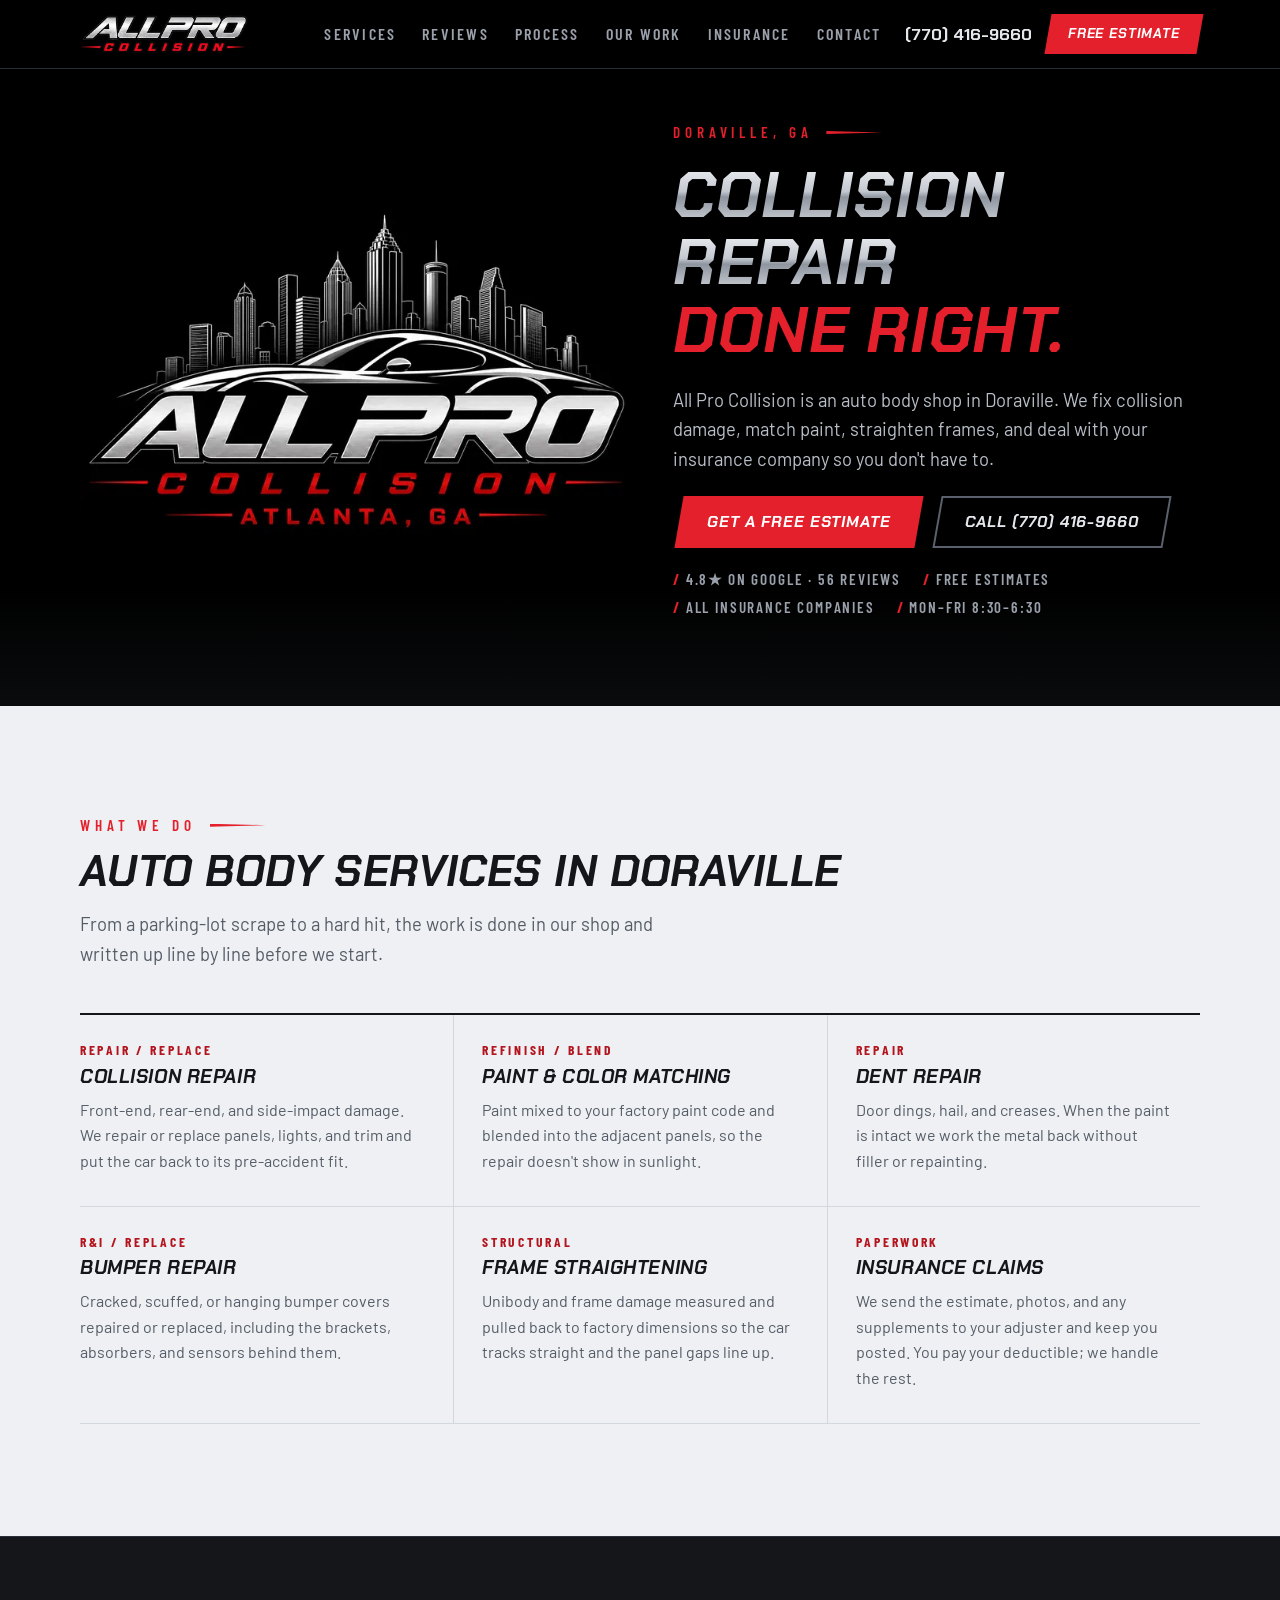
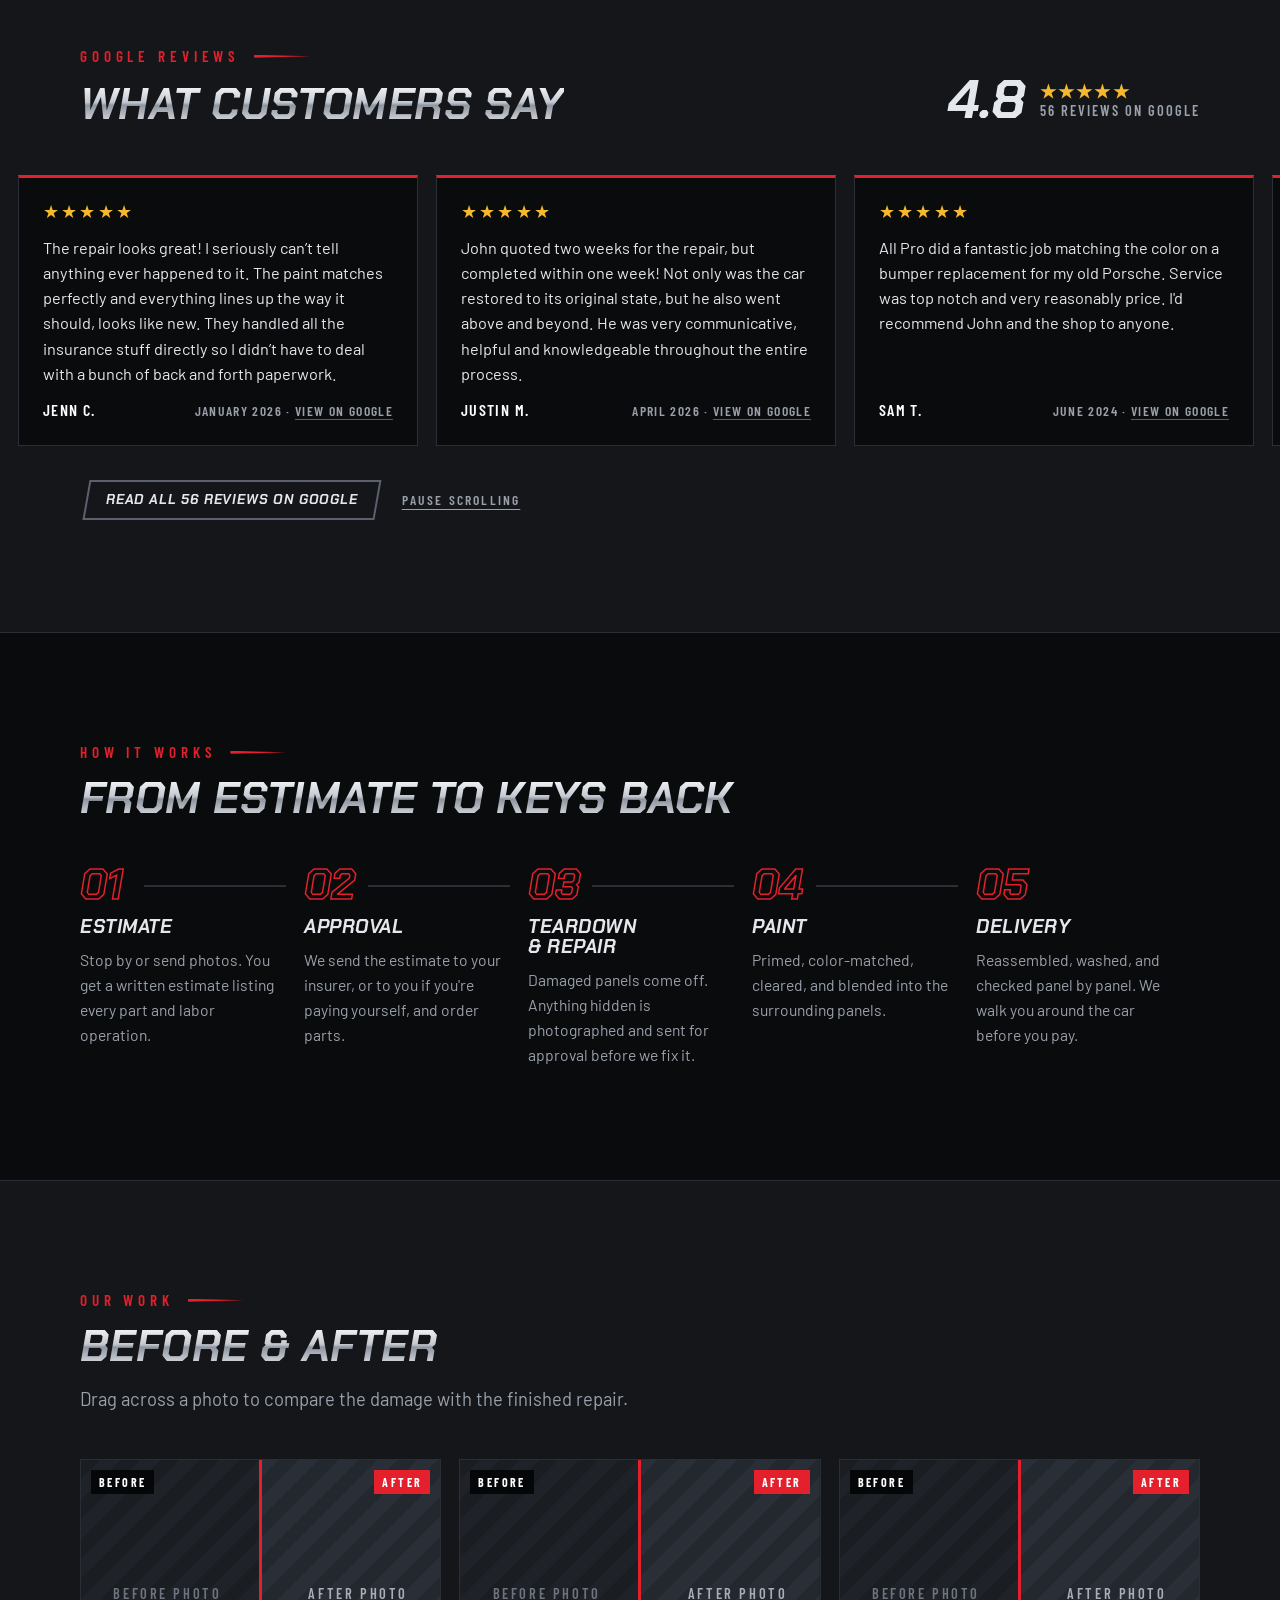
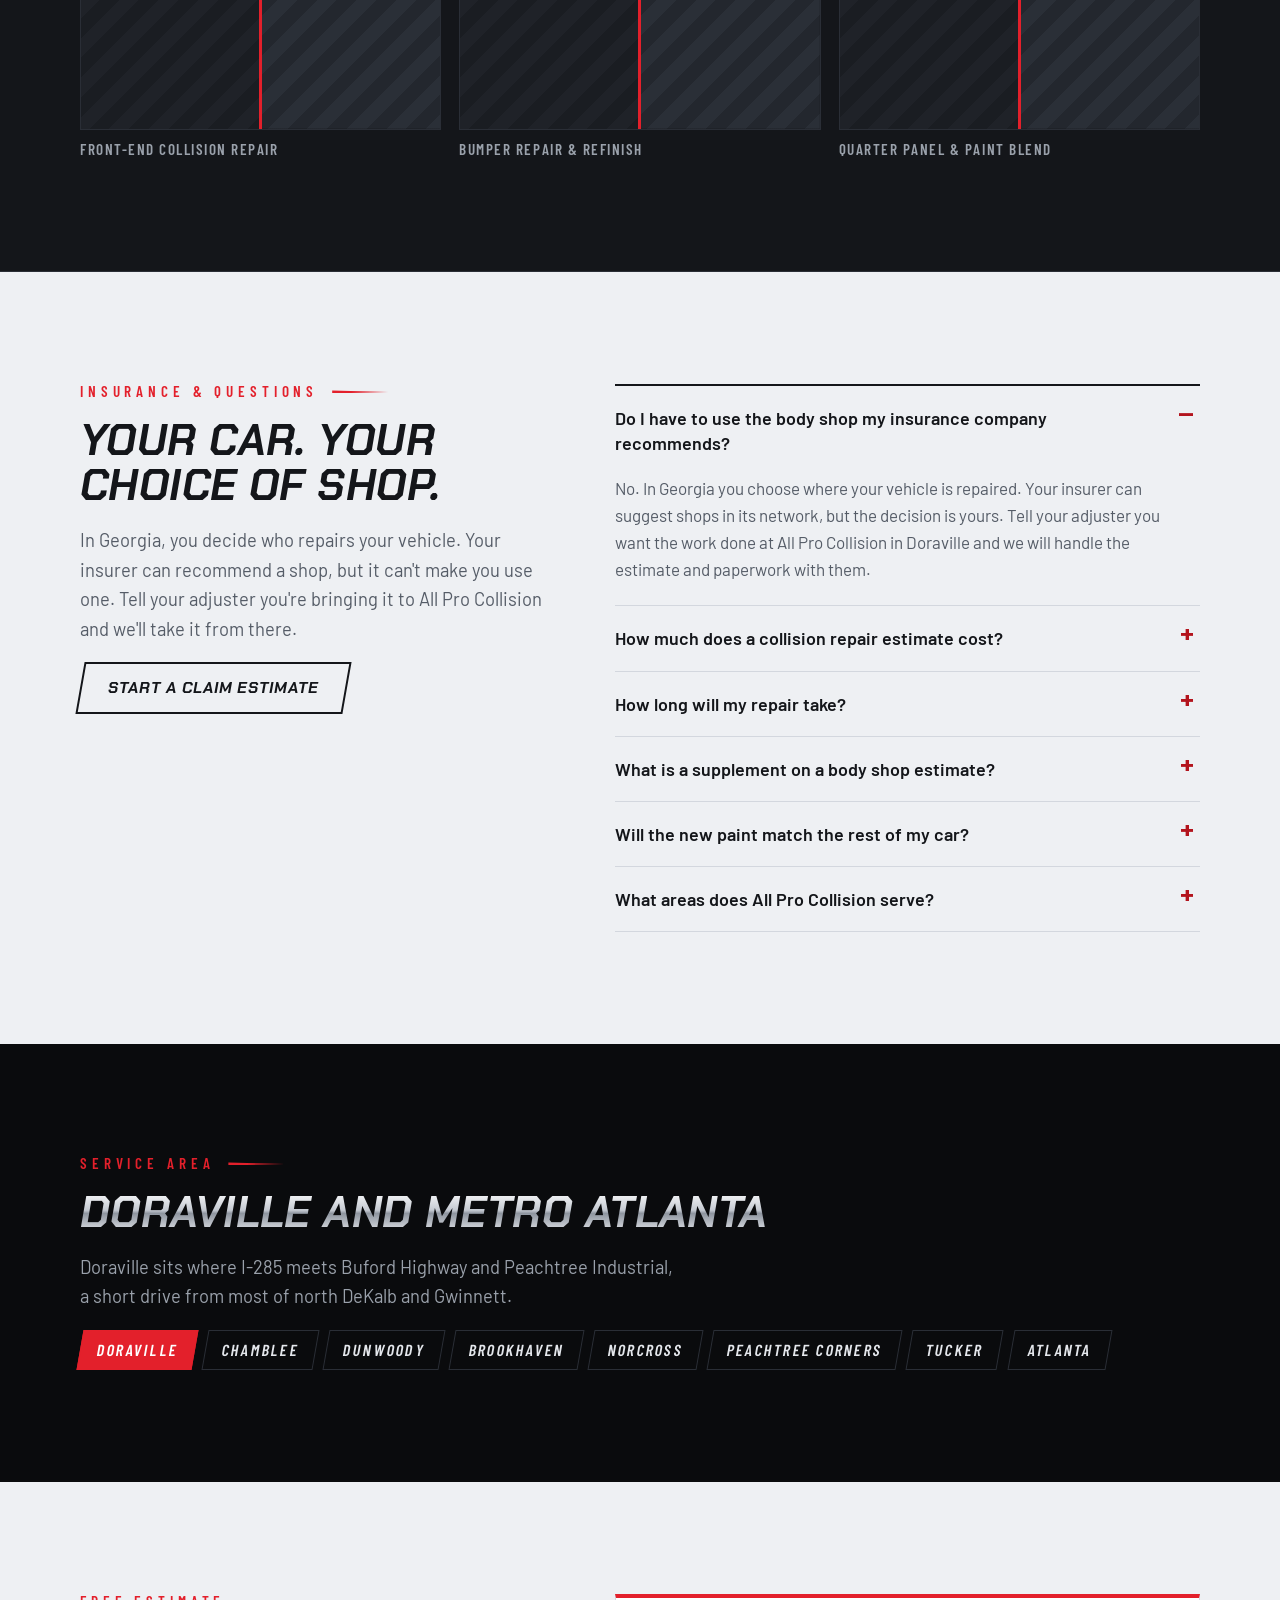
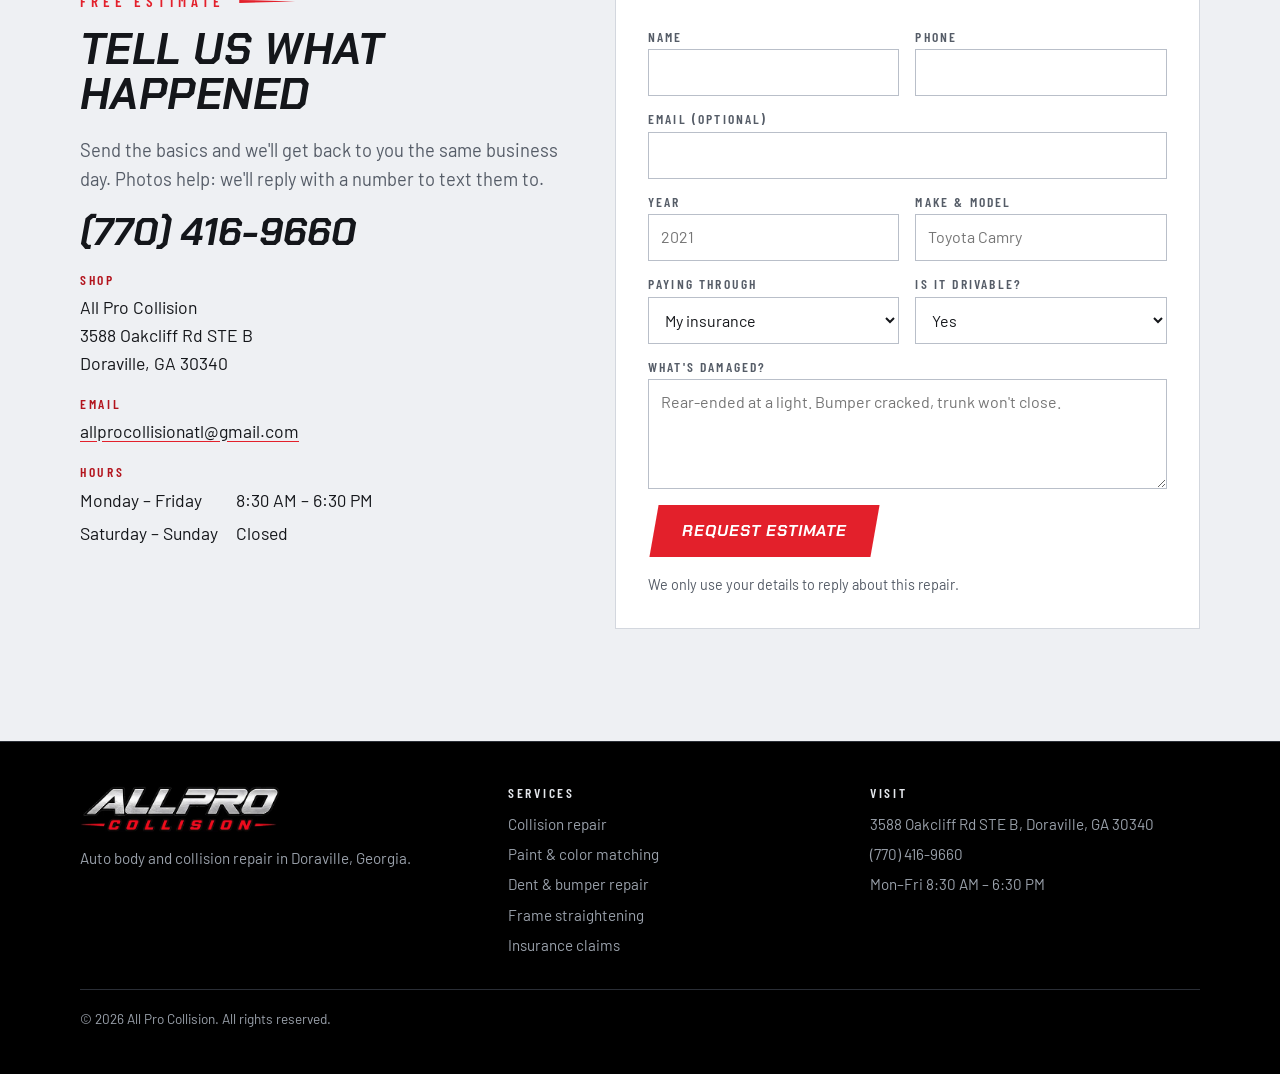
<file: index.html>
<!doctype html>
<html lang="en-US">
<head>
<meta charset="utf-8">
<meta name="viewport" content="width=device-width, initial-scale=1, viewport-fit=cover">
<title>All Pro Collision | Auto Body &amp; Collision Repair in Doraville, GA</title>
<meta name="description" content="All Pro Collision is an auto body shop in Doraville, GA. Collision repair, paint and color matching, dent and bumper repair, frame straightening, and insurance claim help for drivers across metro Atlanta. Free estimates.">
<!-- TODO-NAP: replace the domain below (and in sitemap.xml, robots.txt, llms.txt) once the real one is chosen -->
<link rel="canonical" href="https://www.allprocollisionatl.com/">
<!-- PREVIEW: noindex while the site is on a temporary URL. At launch, change this to: index, follow, max-image-preview:large -->
<meta name="robots" content="noindex, nofollow">
<meta name="theme-color" content="#000000">
<meta name="geo.region" content="US-GA">
<meta name="geo.placename" content="Doraville">
<meta property="og:type" content="website">
<meta property="og:site_name" content="All Pro Collision">
<meta property="og:title" content="All Pro Collision | Auto Body &amp; Collision Repair in Doraville, GA">
<meta property="og:description" content="Collision repair, paint, dent and bumper repair, and insurance claim help in Doraville, serving metro Atlanta. Free estimates.">
<meta property="og:url" content="https://www.allprocollisionatl.com/">
<meta property="og:image" content="https://www.allprocollisionatl.com/assets/og-image.jpg">
<meta property="og:locale" content="en_US">
<meta name="twitter:card" content="summary_large_image">
<link rel="icon" href="assets/favicon.svg" type="image/svg+xml">
<link rel="preconnect" href="https://fonts.googleapis.com">
<link rel="preconnect" href="https://fonts.gstatic.com" crossorigin>
<link rel="stylesheet" href="https://fonts.googleapis.com/css2?family=Barlow:wght@400;500;600&family=Barlow+Condensed:wght@600;700&family=Chakra+Petch:ital,wght@1,600;1,700&display=swap">
<link rel="preload" as="image" href="assets/logo-skyline.webp" imagesrcset="assets/logo-skyline-700.webp 700w, assets/logo-skyline.webp 1400w" imagesizes="(max-width: 900px) 92vw, 580px">
<link rel="stylesheet" href="styles.css">

<!-- TODO-NAP: telephone, streetAddress, postalCode, geo, hours and sameAs are placeholders. Fill in from the Google Business Profile so they match it exactly. -->
<script type="application/ld+json">
{
  "@context": "https://schema.org",
  "@graph": [
    {
      "@type": "AutoBodyShop",
      "@id": "https://www.allprocollisionatl.com/#shop",
      "name": "All Pro Collision",
      "url": "https://www.allprocollisionatl.com/",
      "image": "https://www.allprocollisionatl.com/assets/og-image.jpg",
      "logo": "https://www.allprocollisionatl.com/assets/logo-wordmark.png",
      "description": "Auto body and collision repair shop in Doraville, Georgia, serving metro Atlanta. Collision repair, auto painting and color matching, dent repair, bumper repair, frame straightening, and insurance claim assistance.",
      "telephone": "+1-770-416-9660",
      "email": "allprocollisionatl@gmail.com",
      "priceRange": "$$",
      "address": {
        "@type": "PostalAddress",
        "streetAddress": "3588 Oakcliff Rd STE B",
        "addressLocality": "Doraville",
        "addressRegion": "GA",
        "postalCode": "30340",
        "addressCountry": "US"
      },
      "areaServed": [
        { "@type": "City", "name": "Doraville" },
        { "@type": "City", "name": "Chamblee" },
        { "@type": "City", "name": "Dunwoody" },
        { "@type": "City", "name": "Brookhaven" },
        { "@type": "City", "name": "Norcross" },
        { "@type": "City", "name": "Peachtree Corners" },
        { "@type": "City", "name": "Tucker" },
        { "@type": "City", "name": "Atlanta" }
      ],
      "openingHoursSpecification": [
        { "@type": "OpeningHoursSpecification", "dayOfWeek": ["Monday","Tuesday","Wednesday","Thursday","Friday"], "opens": "08:30", "closes": "18:30" }
      ],
      "hasOfferCatalog": {
        "@type": "OfferCatalog",
        "name": "Auto body services",
        "itemListElement": [
          { "@type": "Offer", "itemOffered": { "@type": "Service", "name": "Collision repair" } },
          { "@type": "Offer", "itemOffered": { "@type": "Service", "name": "Auto painting and color matching" } },
          { "@type": "Offer", "itemOffered": { "@type": "Service", "name": "Dent repair" } },
          { "@type": "Offer", "itemOffered": { "@type": "Service", "name": "Bumper repair and replacement" } },
          { "@type": "Offer", "itemOffered": { "@type": "Service", "name": "Frame and structural straightening" } },
          { "@type": "Offer", "itemOffered": { "@type": "Service", "name": "Insurance claim assistance" } }
        ]
      }
    },
    {
      "@type": "WebSite",
      "@id": "https://www.allprocollisionatl.com/#website",
      "url": "https://www.allprocollisionatl.com/",
      "name": "All Pro Collision",
      "publisher": { "@id": "https://www.allprocollisionatl.com/#shop" }
    },
    {
      "@type": "FAQPage",
      "@id": "https://www.allprocollisionatl.com/#faq",
      "mainEntity": [
        { "@type": "Question", "name": "Do I have to use the body shop my insurance company recommends?",
          "acceptedAnswer": { "@type": "Answer", "text": "No. In Georgia you choose where your vehicle is repaired. Your insurer can suggest shops in its network, but the decision is yours. Tell your adjuster you want the work done at All Pro Collision in Doraville and we will handle the estimate and paperwork with them." } },
        { "@type": "Question", "name": "How much does a collision repair estimate cost?",
          "acceptedAnswer": { "@type": "Answer", "text": "Estimates at All Pro Collision are free. Bring the vehicle by the shop in Doraville, or send photos through the estimate form and we will reply with a written, line-by-line estimate." } },
        { "@type": "Question", "name": "How long will my repair take?",
          "acceptedAnswer": { "@type": "Answer", "text": "It depends on the damage and on parts availability. A bumper or single-panel repair is often done in a few days. Larger collision repairs with structural work or back-ordered parts take longer. Your written estimate includes a target completion date, and we call you if anything changes." } },
        { "@type": "Question", "name": "What is a supplement on a body shop estimate?",
          "acceptedAnswer": { "@type": "Answer", "text": "A supplement is an addition to the original estimate for damage that could not be seen until the vehicle was taken apart. When we find hidden damage, we document it with photos and send it to you or your insurer for approval before doing the extra work." } },
        { "@type": "Question", "name": "Will the new paint match the rest of my car?",
          "acceptedAnswer": { "@type": "Answer", "text": "Yes. We mix paint to your vehicle's factory paint code, check it against the car itself, and blend into the adjacent panels so the repaired area does not stand out in sunlight." } },
        { "@type": "Question", "name": "What areas does All Pro Collision serve?",
          "acceptedAnswer": { "@type": "Answer", "text": "The shop is in Doraville, Georgia. Most customers come from Doraville, Chamblee, Dunwoody, Brookhaven, Norcross, Peachtree Corners, Tucker, and the rest of metro Atlanta." } }
      ]
    }
  ]
}
</script>
</head>
<body>
<a class="skip" href="#main">Skip to content</a>

<header class="site-header">
  <div class="wrap">
    <a class="brand" href="#top" aria-label="All Pro Collision home">
      <img src="assets/logo-wordmark.webp" width="520" height="119" alt="All Pro Collision">
    </a>
    <nav class="nav" aria-label="Main">
      <a href="#services">Services</a>
      <a href="#reviews">Reviews</a>
      <a href="#process">Process</a>
      <a href="#work">Our work</a>
      <a href="#insurance">Insurance</a>
      <a href="#contact">Contact</a>
    </nav>
    <div class="header-cta">
      <!-- TODO-NAP phone -->
      <a class="header-phone" href="tel:+17704169660">(770) 416-9660</a>
      <a class="btn btn-red btn-sm" href="#estimate"><span>Free estimate</span></a>
    </div>
  </div>
</header>

<main id="main">
<section class="hero" id="top">
  <div class="wrap">
    <img class="hero-logo" src="assets/logo-skyline.webp"
         srcset="assets/logo-skyline-700.webp 700w, assets/logo-skyline.webp 1400w"
         sizes="(max-width: 900px) 92vw, 580px" width="1400" height="836"
         alt="All Pro Collision logo: a sports car silhouette in front of the Atlanta skyline" fetchpriority="high">
    <div class="hero-copy">
      <p class="label left">Doraville, GA</p>
      <h1><span class="chrome">Collision repair</span> <span class="red">done right.</span></h1>
      <p class="lede">All Pro Collision is an auto body shop in Doraville. We fix collision damage, match paint, straighten frames, and deal with your insurance company so you don't have to.</p>
      <div class="cta-row">
        <a class="btn btn-red" href="#estimate"><span>Get a free estimate</span></a>
        <a class="btn btn-ghost" href="tel:+17704169660"><span>Call (770) 416-9660</span></a>
      </div>
      <ul class="facts">
        <li>4.8★ on Google · 56 reviews</li>
        <li>Free estimates</li>
        <li>All insurance companies</li>
        <li>Mon–Fri 8:30–6:30</li>
      </ul>
    </div>
  </div>
</section>

<section class="band light" id="services">
  <div class="wrap">
    <div class="band-head">
      <p class="label left">What we do</p>
      <h2>Auto body services in Doraville</h2>
      <p class="lede">From a parking-lot scrape to a hard hit, the work is done in our shop and written up line by line before we start.</p>
    </div>
    <div class="services">
      <article class="service">
        <span class="op">Repair / Replace</span>
        <h3>Collision repair</h3>
        <p>Front-end, rear-end, and side-impact damage. We repair or replace panels, lights, and trim and put the car back to its pre-accident fit.</p>
      </article>
      <article class="service">
        <span class="op">Refinish / Blend</span>
        <h3>Paint &amp; color matching</h3>
        <p>Paint mixed to your factory paint code and blended into the adjacent panels, so the repair doesn't show in sunlight.</p>
      </article>
      <article class="service">
        <span class="op">Repair</span>
        <h3>Dent repair</h3>
        <p>Door dings, hail, and creases. When the paint is intact we work the metal back without filler or repainting.</p>
      </article>
      <article class="service">
        <span class="op">R&amp;I / Replace</span>
        <h3>Bumper repair</h3>
        <p>Cracked, scuffed, or hanging bumper covers repaired or replaced, including the brackets, absorbers, and sensors behind them.</p>
      </article>
      <article class="service">
        <span class="op">Structural</span>
        <h3>Frame straightening</h3>
        <p>Unibody and frame damage measured and pulled back to factory dimensions so the car tracks straight and the panel gaps line up.</p>
      </article>
      <article class="service">
        <span class="op">Paperwork</span>
        <h3>Insurance claims</h3>
        <p>We send the estimate, photos, and any supplements to your adjuster and keep you posted. You pay your deductible; we handle the rest.</p>
      </article>
    </div>
  </div>
</section>

<!-- REVIEWS: real Google reviews, copied word for word (… marks where a longer review was shortened).
     Rating and count were read from the Google listing on 2026-11-18; update both numbers when they change. -->
<section class="band panel" id="reviews">
  <div class="wrap">
    <div class="band-head rev-head">
      <div class="stack">
        <p class="label left">Google reviews</p>
        <h2 class="chrome">What customers say</h2>
      </div>
      <a class="rating" href="https://www.google.com/maps/search/?api=1&amp;query=All%20Pro%20Collision&amp;query_place_id=ChIJqeeYj2yn9YgRf8ekEEn0IMU" target="_blank" rel="noopener">
        <span class="rating-num">4.8</span>
        <span class="rating-meta"><span class="stars" aria-hidden="true">★★★★★</span><span>56 reviews on Google</span></span>
      </a>
    </div>
  </div>
  <div class="rev-scroller" id="rev-scroller" tabindex="0" aria-label="Customer reviews, scrolls sideways">
    <ul class="rev-track">
      <li class="review">
        <span class="stars" role="img" aria-label="5 out of 5 stars">★★★★★</span>
        <blockquote>The repair looks great! I seriously can’t tell anything ever happened to it. The paint matches perfectly and everything lines up the way it should, looks like new. They handled all the insurance stuff directly so I didn’t have to deal with a bunch of back and forth paperwork.</blockquote>
        <footer><cite>Jenn C.</cite><span>January 2026 · <a href="https://www.google.com/maps/reviews/data=!4m8!14m7!1m6!2m5!1sCi9DQUlRQUNvZENodHljRjlvT201RGVIRTBRelZVWm1aeU9FaGpWVXh3WVZwR1kxRRAB!2m1!1s0x0:0xc520f44910a4c77f!3m1!1s2@1:CAIQACodChtycF9oOm5DeHE0QzVUZmZyOEhjVUxwYVpGY1E%7C%7C?hl=en-US" target="_blank" rel="noopener">View on Google</a></span></footer>
      </li>
      <li class="review">
        <span class="stars" role="img" aria-label="5 out of 5 stars">★★★★★</span>
        <blockquote>John quoted two weeks for the repair, but completed within one week! Not only was the car restored to its original state, but he also went above and beyond. He was very communicative, helpful and knowledgeable throughout the entire process.</blockquote>
        <footer><cite>Justin M.</cite><span>April 2026 · <a href="https://www.google.com/maps/reviews/data=!4m8!14m7!1m6!2m5!1sCi9DQUlRQUNvZENodHljRjlvT2t3eWR6aDBiMk5ZU2xaNmJtRjNXSEZaU2todk9VRRAB!2m1!1s0x0:0xc520f44910a4c77f!3m1!1s2@1:CAIQACodChtycF9oOkwydzh0b2NYSlZ6bmF3WHFZSkhvOUE%7C%7C?hl=en-US" target="_blank" rel="noopener">View on Google</a></span></footer>
      </li>
      <li class="review">
        <span class="stars" role="img" aria-label="5 out of 5 stars">★★★★★</span>
        <blockquote>All Pro did a fantastic job matching the color on a bumper replacement for my old Porsche. Service was top notch and very reasonably price. I'd recommend John and the shop to anyone.</blockquote>
        <footer><cite>Sam T.</cite><span>June 2024 · <a href="https://www.google.com/maps/reviews/data=!4m8!14m7!1m6!2m5!1sChdDSUhNMG9nS0VJQ0FnSUR6MFk2NGp3RRAB!2m1!1s0x0:0xc520f44910a4c77f!3m1!1s2@1:CIHM0ogKEICAgIDz0Y64jwE%7C%7C?hl=en-US" target="_blank" rel="noopener">View on Google</a></span></footer>
      </li>
      <li class="review">
        <span class="stars" role="img" aria-label="5 out of 5 stars">★★★★★</span>
        <blockquote>All pro has fixed my car, my mother's car, my grandfather's car, and now my girlfriend's car … All Pro has consistently been cheaper than any other shop I have gotten quotes from, and they are also the friendliest.</blockquote>
        <footer><cite>David C.</cite><span>February 2022 · <a href="https://www.google.com/maps/reviews/data=!4m8!14m7!1m6!2m5!1sChdDSUhNMG9nS0VJQ0FnSUNXOHZlNTdnRRAB!2m1!1s0x0:0xc520f44910a4c77f!3m1!1s2@1:CIHM0ogKEICAgICW8ve57gE%7C%7C?hl=en-US" target="_blank" rel="noopener">View on Google</a></span></footer>
      </li>
      <li class="review">
        <span class="stars" role="img" aria-label="5 out of 5 stars">★★★★★</span>
        <blockquote>He was knowledgeable in working directly with the insurance company, and he addressed all my questions in timely manner. The result was fantastic where the front of the car looks brand new despite it being 19-year-old.</blockquote>
        <footer><cite>James L.</cite><span>January 2023 · <a href="https://www.google.com/maps/reviews/data=!4m8!14m7!1m6!2m5!1sChdDSUhNMG9nS0VJQ0FnSUNCNjczZGh3RRAB!2m1!1s0x0:0xc520f44910a4c77f!3m1!1s2@1:CIHM0ogKEICAgICB673dhwE%7C%7C?hl=en-US" target="_blank" rel="noopener">View on Google</a></span></footer>
      </li>
      <li class="review">
        <span class="stars" role="img" aria-label="5 out of 5 stars">★★★★★</span>
        <blockquote>They also noticed the damage to my grill and the headlights and promptly contacted the insurance company and replaced all the parts! The best part was that they took care of the whole process … The car looks as good as new.</blockquote>
        <footer><cite>Kyung K.</cite><span>July 2022 · <a href="https://www.google.com/maps/reviews/data=!4m8!14m7!1m6!2m5!1sChZDSUhNMG9nS0VJQ0FnSURPN2Zpc2R3EAE!2m1!1s0x0:0xc520f44910a4c77f!3m1!1s2@1:CIHM0ogKEICAgIDO7fisdw%7C%7C?hl=en-US" target="_blank" rel="noopener">View on Google</a></span></footer>
      </li>
      <li class="review">
        <span class="stars" role="img" aria-label="5 out of 5 stars">★★★★★</span>
        <blockquote>He did an awesome job and was super responsive along the way, providing updates and explaining the process as I was filing a claim through insurance. Highly recommend!</blockquote>
        <footer><cite>Zach R.</cite><span>June 2022 · <a href="https://www.google.com/maps/reviews/data=!4m8!14m7!1m6!2m5!1sChdDSUhNMG9nS0VJQ0FnSUNPaE1iamdRRRAB!2m1!1s0x0:0xc520f44910a4c77f!3m1!1s2@1:CIHM0ogKEICAgICOhMbjgQE%7C%7C?hl=en-US" target="_blank" rel="noopener">View on Google</a></span></footer>
      </li>
      <li class="review">
        <span class="stars" role="img" aria-label="5 out of 5 stars">★★★★★</span>
        <blockquote>Had to get my car fixed after a hit and run. After the estimate, John ordered the parts and told me to come back after they were painted. Once they were ready, I was in and out in less than 2 hours!</blockquote>
        <footer><cite>Christina C.</cite><span>June 2024 · <a href="https://www.google.com/maps/reviews/data=!4m8!14m7!1m6!2m5!1sChdDSUhNMG9nS0VJQ0FnSUR6MGRHWDRRRRAB!2m1!1s0x0:0xc520f44910a4c77f!3m1!1s2@1:CIHM0ogKEICAgIDz0dGX4QE%7C%7C?hl=en-US" target="_blank" rel="noopener">View on Google</a></span></footer>
      </li>
    </ul>
  </div>
  <div class="wrap rev-foot">
    <a class="btn btn-ghost btn-sm" href="https://www.google.com/maps/search/?api=1&amp;query=All%20Pro%20Collision&amp;query_place_id=ChIJqeeYj2yn9YgRf8ekEEn0IMU" target="_blank" rel="noopener"><span>Read all 56 reviews on Google</span></a>
    <button class="rev-pause" id="rev-pause" type="button" aria-pressed="false">Pause scrolling</button>
  </div>
</section>

<section class="band" id="process">
  <div class="wrap">
    <div class="band-head">
      <p class="label left">How it works</p>
      <h2 class="chrome">From estimate to keys back</h2>
    </div>
    <ol class="steps">
      <li><h3>Estimate</h3><p>Stop by or send photos. You get a written estimate listing every part and labor operation.</p></li>
      <li><h3>Approval</h3><p>We send the estimate to your insurer, or to you if you're paying yourself, and order parts.</p></li>
      <li><h3>Teardown &amp; repair</h3><p>Damaged panels come off. Anything hidden is photographed and sent for approval before we fix it.</p></li>
      <li><h3>Paint</h3><p>Primed, color-matched, cleared, and blended into the surrounding panels.</p></li>
      <li><h3>Delivery</h3><p>Reassembled, washed, and checked panel by panel. We walk you around the car before you pay.</p></li>
    </ol>
  </div>
</section>

<section class="band panel" id="work">
  <div class="wrap">
    <div class="band-head">
      <p class="label left">Our work</p>
      <h2 class="chrome">Before &amp; after</h2>
      <p class="lede">Drag across a photo to compare the damage with the finished repair.</p>
    </div>
    <!-- PHOTOS: for each repair, save before/after as assets/work/NAME-before.jpg and NAME-after.jpg (4:3, about 1200px wide),
         then replace the two .slot divs with:
         <img class="before" src="assets/work/NAME-before.jpg" alt="2019 Honda Accord with rear bumper damage" loading="lazy">
         <img class="after"  src="assets/work/NAME-after.jpg"  alt="Same Accord after bumper replacement and paint" loading="lazy">
         and write a real caption (year, make, model, what was done). -->
    <div class="gallery">
      <figure class="ba">
        <div class="ba-frame">
          <div class="slot before">Before photo</div>
          <div class="slot after">After photo</div>
          <span class="ba-tag b">Before</span><span class="ba-tag a">After</span>
          <input id="ba-1" type="range" min="0" max="100" value="50" aria-label="Compare before and after, front-end repair">
        </div>
        <figcaption>Front-end collision repair</figcaption>
      </figure>
      <figure class="ba">
        <div class="ba-frame">
          <div class="slot before">Before photo</div>
          <div class="slot after">After photo</div>
          <span class="ba-tag b">Before</span><span class="ba-tag a">After</span>
          <input id="ba-2" type="range" min="0" max="100" value="50" aria-label="Compare before and after, bumper repair">
        </div>
        <figcaption>Bumper repair &amp; refinish</figcaption>
      </figure>
      <figure class="ba">
        <div class="ba-frame">
          <div class="slot before">Before photo</div>
          <div class="slot after">After photo</div>
          <span class="ba-tag b">Before</span><span class="ba-tag a">After</span>
          <input id="ba-3" type="range" min="0" max="100" value="50" aria-label="Compare before and after, quarter panel repair">
        </div>
        <figcaption>Quarter panel &amp; paint blend</figcaption>
      </figure>
    </div>
  </div>
</section>

<section class="band light" id="insurance">
  <div class="wrap split">
    <div class="stack">
      <p class="label left">Insurance &amp; questions</p>
      <h2>Your car. Your choice of shop.</h2>
      <p class="lede">In Georgia, you decide who repairs your vehicle. Your insurer can recommend a shop, but it can't make you use one. Tell your adjuster you're bringing it to All Pro Collision and we'll take it from there.</p>
      <a class="btn btn-ghost" href="#estimate"><span>Start a claim estimate</span></a>
    </div>
    <div class="faq">
      <details open>
        <summary>Do I have to use the body shop my insurance company recommends?</summary>
        <p>No. In Georgia you choose where your vehicle is repaired. Your insurer can suggest shops in its network, but the decision is yours. Tell your adjuster you want the work done at All Pro Collision in Doraville and we will handle the estimate and paperwork with them.</p>
      </details>
      <details>
        <summary>How much does a collision repair estimate cost?</summary>
        <p>Estimates at All Pro Collision are free. Bring the vehicle by the shop in Doraville, or send photos through the estimate form and we will reply with a written, line-by-line estimate.</p>
      </details>
      <details>
        <summary>How long will my repair take?</summary>
        <p>It depends on the damage and on parts availability. A bumper or single-panel repair is often done in a few days. Larger collision repairs with structural work or back-ordered parts take longer. Your written estimate includes a target completion date, and we call you if anything changes.</p>
      </details>
      <details>
        <summary>What is a supplement on a body shop estimate?</summary>
        <p>A supplement is an addition to the original estimate for damage that could not be seen until the vehicle was taken apart. When we find hidden damage, we document it with photos and send it to you or your insurer for approval before doing the extra work.</p>
      </details>
      <details>
        <summary>Will the new paint match the rest of my car?</summary>
        <p>Yes. We mix paint to your vehicle's factory paint code, check it against the car itself, and blend into the adjacent panels so the repaired area does not stand out in sunlight.</p>
      </details>
      <details>
        <summary>What areas does All Pro Collision serve?</summary>
        <p>The shop is in Doraville, Georgia. Most customers come from Doraville, Chamblee, Dunwoody, Brookhaven, Norcross, Peachtree Corners, Tucker, and the rest of metro Atlanta.</p>
      </details>
    </div>
  </div>
</section>

<section class="band" id="area">
  <div class="wrap stack">
    <p class="label left">Service area</p>
    <h2 class="chrome">Doraville and metro Atlanta</h2>
    <p class="lede">Doraville sits where I-285 meets Buford Highway and Peachtree Industrial, a short drive from most of north DeKalb and Gwinnett.</p>
    <ul class="towns">
      <li class="home">Doraville</li>
      <li>Chamblee</li>
      <li>Dunwoody</li>
      <li>Brookhaven</li>
      <li>Norcross</li>
      <li>Peachtree Corners</li>
      <li>Tucker</li>
      <li>Atlanta</li>
    </ul>
  </div>
</section>

<section class="band light" id="estimate">
  <div class="wrap split">
    <div class="stack" id="contact">
      <p class="label left">Free estimate</p>
      <h2>Tell us what happened</h2>
      <p class="lede">Send the basics and we'll get back to you the same business day. Photos help: we'll reply with a number to text them to.</p>
      <address class="nap">
        <!-- TODO-NAP: phone, street address, email, hours -->
        <a class="big-phone" href="tel:+17704169660">(770) 416-9660</a>
        <dl>
          <div><dt>Shop</dt><dd>All Pro Collision<br>3588 Oakcliff Rd STE B<br>Doraville, GA 30340</dd></div>
          <div><dt>Email</dt><dd><a href="mailto:allprocollisionatl@gmail.com">allprocollisionatl@gmail.com</a></dd></div>
          <div><dt>Hours</dt><dd>
            <table class="hours">
              <tr><td>Monday – Friday</td><td>8:30 AM – 6:30 PM</td></tr>
              <tr><td>Saturday – Sunday</td><td>Closed</td></tr>
            </table>
          </dd></div>
        </dl>
      </address>
    </div>

    <form class="form" id="estimate-form" novalidate>
      <div class="field"><label for="f-name">Name</label><input id="f-name" name="name" type="text" autocomplete="name" required></div>
      <div class="field"><label for="f-phone">Phone</label><input id="f-phone" name="phone" type="tel" autocomplete="tel" required></div>
      <div class="field full"><label for="f-email">Email (optional)</label><input id="f-email" name="email" type="email" autocomplete="email"></div>
      <div class="field"><label for="f-year">Year</label><input id="f-year" name="year" type="text" inputmode="numeric" maxlength="4" placeholder="2021"></div>
      <div class="field"><label for="f-vehicle">Make &amp; model</label><input id="f-vehicle" name="vehicle" type="text" placeholder="Toyota Camry" required></div>
      <div class="field"><label for="f-pay">Paying through</label>
        <select id="f-pay" name="payment">
          <option>My insurance</option>
          <option>The other driver's insurance</option>
          <option>Out of pocket</option>
          <option>Not sure yet</option>
        </select>
      </div>
      <div class="field"><label for="f-drivable">Is it drivable?</label>
        <select id="f-drivable" name="drivable"><option>Yes</option><option>No, needs a tow</option></select>
      </div>
      <div class="field full"><label for="f-damage">What's damaged?</label><textarea id="f-damage" name="damage" placeholder="Rear-ended at a light. Bumper cracked, trunk won't close." required></textarea></div>
      <input type="text" name="company" tabindex="-1" autocomplete="off" hidden aria-hidden="true">
      <div class="full" style="display:flex;flex-wrap:wrap;gap:14px 20px;align-items:center;padding-left:6px">
        <button class="btn btn-red" type="submit"><span>Request estimate</span></button>
        <p class="form-status" id="form-status" role="status" aria-live="polite"></p>
      </div>
      <p class="form-note full">We only use your details to reply about this repair.</p>
    </form>
  </div>
</section>
</main>

<footer class="site-footer">
  <div class="wrap">
    <div>
      <img src="assets/logo-wordmark.webp" width="520" height="119" alt="All Pro Collision" loading="lazy">
      <p>Auto body and collision repair in Doraville, Georgia.</p>
    </div>
    <div>
      <h3>Services</h3>
      <ul>
        <li><a href="#services">Collision repair</a></li>
        <li><a href="#services">Paint &amp; color matching</a></li>
        <li><a href="#services">Dent &amp; bumper repair</a></li>
        <li><a href="#services">Frame straightening</a></li>
        <li><a href="#insurance">Insurance claims</a></li>
      </ul>
    </div>
    <div>
      <h3>Visit</h3>
      <!-- TODO-NAP -->
      <ul>
        <li>3588 Oakcliff Rd STE B, Doraville, GA 30340</li>
        <li><a href="tel:+17704169660">(770) 416-9660</a></li>
        <li>Mon–Fri 8:30 AM – 6:30 PM</li>
      </ul>
    </div>
    <p class="legal">© <span id="yr">2026</span> All Pro Collision. All rights reserved.</p>
  </div>
</footer>

<div class="callbar">
  <a href="tel:+17704169660">Call the shop</a>
  <a href="#estimate">Free estimate</a>
</div>

<script>
/* ---- Estimate request form ----
   Set FORM_ENDPOINT to a form backend URL (Formspree, Web3Forms, Netlify Forms, etc.) to have
   requests delivered silently. While it is empty, the form opens the visitor's email app with
   the request filled in, addressed to SHOP_EMAIL. */
var FORM_ENDPOINT = "";
var SHOP_EMAIL = "allprocollisionatl@gmail.com"; // TODO-NAP

(function () {
  document.getElementById("yr").textContent = new Date().getFullYear();

  document.querySelectorAll(".ba-frame input").forEach(function (r) {
    r.addEventListener("input", function () { r.parentNode.style.setProperty("--pos", r.value + "%"); });
  });


  /* reviews: slow auto-scroll that loops. The visitor always wins: any touch, drag, wheel or key hands
     control to them, and auto-scroll only resumes once the row has been still for a moment, picking up
     from wherever they left it. Off entirely for reduced motion. */
  (function () {
    var sc = document.getElementById("rev-scroller"), btn = document.getElementById("rev-pause");
    var track = sc.querySelector(".rev-track");
    if (matchMedia("(prefers-reduced-motion: reduce)").matches) { btn.hidden = true; return; }

    // five copies of the cards, starting on the middle one, so there is plenty of room to swipe either way
    var originals = Array.prototype.slice.call(track.children);
    for (var k = 0; k < 4; k++) originals.forEach(function (li) {
      var c = li.cloneNode(true); c.setAttribute("aria-hidden", "true");
      c.querySelectorAll("a").forEach(function (a) { a.tabIndex = -1; });
      track.appendChild(c);
    });
    var setW = function () { return track.children[originals.length].offsetLeft - track.children[0].offsetLeft; };
    var home = function (v) { var w = setW(); while (v < 2 * w) v += w; while (v >= 3 * w) v -= w; return v; };

    var IDLE = 1800, SPEED = 30; // ms of stillness before resuming; px per second
    var user = false, hover = false, stopped = false, quietUntil = 0, x = 2 * setW(), last = 0;
    sc.scrollLeft = x;

    var touched = function () { user = true; quietUntil = performance.now() + IDLE; };
    ["touchstart", "touchmove", "touchend", "pointerdown", "wheel", "keydown"].forEach(function (e) {
      sc.addEventListener(e, touched, { passive: true });
    });
    // momentum after a swipe keeps firing scroll events; while the visitor is in control they extend the wait
    sc.addEventListener("scroll", function () { if (user) quietUntil = performance.now() + IDLE; }, { passive: true });
    sc.addEventListener("pointerenter", function (e) { if (e.pointerType === "mouse") hover = true; });
    sc.addEventListener("pointerleave", function () { hover = false; });
    sc.addEventListener("focusin", function () { hover = true; });
    sc.addEventListener("focusout", function () { hover = false; touched(); });
    btn.addEventListener("click", function () {
      stopped = !stopped; btn.setAttribute("aria-pressed", stopped);
      btn.textContent = stopped ? "Resume scrolling" : "Pause scrolling"; touched();
    });

    requestAnimationFrame(function step(now) {
      var dt = Math.min(now - last, 50); last = now;
      if (!stopped && !hover && now >= quietUntil) {
        if (user) { user = false; x = home(sc.scrollLeft); }   // take over from where they stopped
        x += SPEED * dt / 1000;
        if (x >= 3 * setW()) x -= setW();
        sc.scrollLeft = x;
      }
      requestAnimationFrame(step);
    });
  })();

  var form = document.getElementById("estimate-form");
  var status = document.getElementById("form-status");
  form.addEventListener("submit", function (e) {
    e.preventDefault();
    status.className = "form-status";
    var bad = Array.prototype.find.call(form.elements, function (el) { return el.required && !el.value.trim(); });
    if (bad) { status.textContent = "Add your " + bad.labels[0].textContent.toLowerCase() + " so we can reply."; bad.focus(); return; }
    if (form.company.value) return; // honeypot
    var d = Object.fromEntries(new FormData(form)); delete d.company;

    if (FORM_ENDPOINT) {
      status.textContent = "Sending…";
      fetch(FORM_ENDPOINT, { method: "POST", headers: { "Content-Type": "application/json", Accept: "application/json" }, body: JSON.stringify(d) })
        .then(function (r) { if (!r.ok) throw 0; form.reset(); status.className = "form-status ok"; status.textContent = "Request sent. We'll call you back the same business day."; })
        .catch(function () { status.textContent = "That didn't go through. Call us at (770) 416-9660 instead."; });
      return;
    }
    var body = [
      "Name: " + d.name, "Phone: " + d.phone, "Email: " + (d.email || "-"),
      "Vehicle: " + [d.year, d.vehicle].filter(Boolean).join(" "),
      "Paying through: " + d.payment, "Drivable: " + d.drivable, "", "Damage:", d.damage
    ].join("\n");
    location.href = "mailto:" + SHOP_EMAIL + "?subject=" + encodeURIComponent("Estimate request: " + [d.year, d.vehicle].filter(Boolean).join(" ")) + "&body=" + encodeURIComponent(body);
    status.className = "form-status ok";
    status.textContent = "Your email app should open with the request filled in. Press send to finish.";
  });
})();
</script>
</body>
</html>
</file>
<file: styles.css>
/* Layout: black "showroom" hero carrying the skyline logo, then alternating
   asphalt and paint-booth-white bands. Red tapered speed lines (from the logo)
   mark section labels; brushed-chrome type is reserved for headlines. */
:root {
  --asphalt: #0a0b0d;
  --panel: #14161a;
  --panel-2: #1c1f25;
  --line: #2a2e36;
  --chrome: #e4e7ec;
  --primer: #9aa1ab;
  --red: #e3202b;
  --red-deep: #b3141d;
  --booth: #eef0f3;
  --booth-ink: #14161a;
  --booth-mute: #555c67;
  --booth-line: #d3d7de;
  --star: #f5b82e;
  --display: "Chakra Petch", "Eurostile", "Arial Narrow", Arial, sans-serif;
  --body: "Barlow", "Helvetica Neue", Arial, sans-serif;
  --label: "Barlow Condensed", "Arial Narrow", Arial, sans-serif;
  --wrap: 1160px;
  color-scheme: dark;
}

*, *::before, *::after { box-sizing: border-box; }
html { scroll-behavior: smooth; scroll-padding-top: 84px; }
body {
  margin: 0;
  background: var(--asphalt);
  color: var(--chrome);
  font: 400 17px/1.6 var(--body);
  -webkit-font-smoothing: antialiased;
}
img { max-width: 100%; height: auto; display: block; }
a { color: inherit; }
:focus-visible { outline: 3px solid var(--red); outline-offset: 3px; }
.light :focus-visible { outline-color: var(--booth-ink); }

.wrap {
  max-width: var(--wrap);
  margin-inline: auto;
  padding-left: max(20px, env(safe-area-inset-left, 0px));
  padding-right: max(20px, env(safe-area-inset-right, 0px));
}
.skip { position: absolute; left: -9999px; }
.skip:focus { left: 12px; top: 12px; z-index: 100; background: var(--red); color: #fff; padding: 10px 14px; }

/* ---------- type ---------- */
h1, h2, h3 { font-family: var(--display); font-style: italic; font-weight: 700; line-height: 1.05; margin: 0; text-wrap: balance; text-transform: uppercase; letter-spacing: 0.01em; }
h1 { font-size: clamp(2.1rem, 5.4vw, 4rem); }
h2 { font-size: clamp(1.7rem, 3.6vw, 2.7rem); }
h3 { font-size: 1.2rem; letter-spacing: 0.03em; }
.chrome {
  background: linear-gradient(180deg, #ffffff 0%, #c4c9d1 45%, #8e959f 52%, #eceef2 100%);
  -webkit-background-clip: text; background-clip: text; color: transparent;
}
.red { color: var(--red); }
p { margin: 0; }
.lede { font-size: 1.15rem; color: var(--primer); max-width: 60ch; }
.light .lede { color: var(--booth-mute); }

/* section label with the logo's tapered speed lines */
.label {
  display: flex; align-items: center; gap: 14px;
  font: 600 0.95rem/1 var(--label); letter-spacing: 0.32em; text-transform: uppercase; color: var(--red);
}
.label::before, .label::after { content: ""; height: 3px; width: 56px; background: var(--red); }
.label::before { clip-path: polygon(0 50%, 100% 0, 100% 100%); }
.label::after { clip-path: polygon(0 0, 100% 50%, 0 100%); }
.label.left::before { display: none; }

/* ---------- buttons ---------- */
.btn {
  display: inline-flex; align-items: center; justify-content: center; gap: 10px;
  font: 700 1rem/1 var(--display); font-style: italic; text-transform: uppercase; letter-spacing: 0.06em;
  padding: 16px 26px; border: 2px solid transparent; text-decoration: none; cursor: pointer;
  transform: skewX(-10deg); transition: background .15s, color .15s, border-color .15s;
}
.btn > span { transform: skewX(10deg); display: inline-flex; align-items: center; gap: 10px; }
.btn-red { background: var(--red); color: #fff; }
.btn-red:hover { background: var(--red-deep); }
.btn-ghost { border-color: #5b616c; color: var(--chrome); background: transparent; }
.btn-ghost:hover { border-color: var(--chrome); }
.light .btn-ghost { color: var(--booth-ink); border-color: var(--booth-ink); }
.light .btn-ghost:hover { background: var(--booth-ink); color: #fff; }
.btn-sm { padding: 11px 18px; font-size: 0.85rem; }

/* ---------- header ---------- */
.site-header {
  position: sticky; top: 0; z-index: 50;
  background: rgba(0, 0, 0, 0.92); backdrop-filter: blur(8px);
  border-bottom: 1px solid var(--line);
}
.site-header .wrap { display: flex; align-items: center; gap: 24px; min-height: 68px; }
.brand img { width: 168px; }
.nav { display: flex; gap: 26px; margin-left: auto; font: 600 1rem/1 var(--label); letter-spacing: 0.14em; text-transform: uppercase; }
.nav a { text-decoration: none; color: var(--primer); padding: 8px 0; }
.nav a:hover { color: #fff; }
.header-cta { display: flex; align-items: center; gap: 16px; }
.header-phone { font: 700 1.05rem/1 var(--display); text-decoration: none; white-space: nowrap; }
@media (max-width: 900px) { .nav { display: none; } .header-cta { margin-left: auto; } }
@media (max-width: 520px) { .header-cta .btn { display: none; } .brand img { width: 140px; } }

/* ---------- hero ---------- */
.hero { background: #000; position: relative; overflow: hidden; }
.hero::after { /* asphalt fade into next band */
  content: ""; position: absolute; inset: auto 0 0 0; height: 120px;
  background: linear-gradient(180deg, transparent, var(--asphalt)); pointer-events: none;
}
.hero .wrap { position: relative; z-index: 1; display: grid; grid-template-columns: 1.05fr 1fr; gap: 40px; align-items: center; padding-block: 56px 88px; }
.hero-logo { width: 100%; }
.hero-copy { display: grid; gap: 22px; justify-items: start; }
.hero-copy .lede { color: #b9bfc8; }
.cta-row { display: flex; flex-wrap: wrap; gap: 14px 18px; padding-left: 6px; }
.facts { display: flex; flex-wrap: wrap; gap: 8px 22px; list-style: none; margin: 0; padding: 0; font: 600 0.95rem/1.3 var(--label); letter-spacing: 0.12em; text-transform: uppercase; color: var(--primer); }
.facts li::before { content: "/ "; color: var(--red); font-weight: 700; }
@media (max-width: 900px) {
  .hero .wrap { grid-template-columns: 1fr; padding-block: 20px 72px; gap: 20px; }
  .hero-logo { max-width: 520px; margin-inline: auto; }
}

/* ---------- bands ---------- */
.band { padding-block: clamp(64px, 9vw, 112px); }
.band.light { background: var(--booth); color: var(--booth-ink); color-scheme: light; }
.band.panel { background: var(--panel); border-block: 1px solid var(--line); }
.band-head { display: grid; gap: 16px; margin-bottom: 44px; }

/* services: open grid ruled like a parts list */
.services { display: grid; grid-template-columns: repeat(3, 1fr); border-top: 2px solid var(--booth-ink); }
.service { padding: 28px 28px 32px 0; border-bottom: 1px solid var(--booth-line); display: grid; gap: 10px; align-content: start; }
.service:not(:nth-child(3n+1)) { padding-left: 28px; border-left: 1px solid var(--booth-line); }
.service .op { font: 700 0.85rem/1 var(--label); letter-spacing: 0.2em; color: var(--red-deep); text-transform: uppercase; }
.service p { color: var(--booth-mute); font-size: 1rem; }
@media (max-width: 900px) {
  .services { grid-template-columns: repeat(2, 1fr); }
  .service:not(:nth-child(3n+1)) { padding-left: 0; border-left: 0; }
  .service:nth-child(even) { padding-left: 24px; border-left: 1px solid var(--booth-line); }
  .service { padding-right: 24px; }
}
@media (max-width: 560px) {
  .services { grid-template-columns: 1fr; }
  .service, .service:nth-child(even) { padding: 22px 0; border-left: 0; }
}

/* process: a real sequence, so it is numbered */
.steps { list-style: none; margin: 0; padding: 0; display: grid; grid-template-columns: repeat(5, 1fr); gap: 0; counter-reset: step; }
.steps li { counter-increment: step; padding: 0 22px 0 0; display: grid; gap: 10px; align-content: start; position: relative; }
.steps li::before {
  content: counter(step, decimal-leading-zero);
  font: 700 2.6rem/1 var(--display); font-style: italic; color: transparent;
  -webkit-text-stroke: 1.5px var(--red);
}
.steps li::after { content: ""; position: absolute; top: 20px; left: 64px; right: 18px; height: 2px; background: var(--line); }
.steps li:last-child::after { display: none; }
.steps p { color: var(--primer); font-size: 0.98rem; }
@media (max-width: 900px) {
  .steps { grid-template-columns: 1fr; gap: 26px; }
  .steps li { grid-template-columns: 64px 1fr; column-gap: 12px; padding: 0; }
  .steps li::before { grid-row: span 2; }
  .steps li::after { display: none; }
}

/* gallery */
.gallery { display: grid; grid-template-columns: repeat(3, 1fr); gap: 18px; }
.ba { margin: 0; display: grid; gap: 10px; }
.ba-frame { position: relative; aspect-ratio: 4 / 3; overflow: hidden; background: var(--panel-2); border: 1px solid var(--line); --pos: 50%; }
.ba-frame img, .ba-frame .slot { position: absolute; inset: 0; width: 100%; height: 100%; object-fit: cover; }
.ba-frame .after { clip-path: inset(0 0 0 var(--pos)); }
.slot { display: grid; align-items: center; justify-items: start; font: 600 0.9rem/1.3 var(--label); letter-spacing: 0.18em; text-transform: uppercase; color: #6d7480; padding: 12px 9%;
  background: repeating-linear-gradient(135deg, #1a1d22 0 14px, #1f2228 14px 28px); }
.slot.after { justify-items: end; background: repeating-linear-gradient(135deg, #23272e 0 14px, #2a2f37 14px 28px); color: #a7aeb8; }
.ba-frame::after { content: ""; position: absolute; top: 0; bottom: 0; left: var(--pos); width: 3px; margin-left: -1.5px; background: var(--red); pointer-events: none; }
.ba-frame input { position: absolute; inset: 0; width: 100%; height: 100%; opacity: 0; cursor: ew-resize; margin: 0; }
.ba-frame:focus-within { outline: 3px solid var(--red); outline-offset: 3px; }
.ba-tag { position: absolute; top: 10px; font: 700 0.75rem/1 var(--label); letter-spacing: 0.2em; text-transform: uppercase; background: #000c; color: #fff; padding: 6px 8px; pointer-events: none; }
.ba-tag.b { left: 10px; } .ba-tag.a { right: 10px; background: var(--red); }
.ba figcaption { font: 600 0.95rem/1.3 var(--label); letter-spacing: 0.1em; text-transform: uppercase; color: var(--primer); }
@media (max-width: 900px) { .gallery { grid-template-columns: 1fr 1fr; } }
@media (max-width: 560px) { .gallery { grid-template-columns: 1fr; } }

/* reviews */
.rev-head { grid-template-columns: 1fr auto; align-items: end; }
.rating { display: flex; align-items: center; gap: 14px; text-decoration: none; }
.rating-num { font: 700 3.4rem/1 var(--display); font-style: italic; }
.rating-meta { display: grid; gap: 4px; font: 600 0.9rem/1 var(--label); letter-spacing: 0.14em; text-transform: uppercase; color: var(--primer); }
.rating:hover .rating-meta { color: #fff; }
.stars { color: var(--star); letter-spacing: 0.12em; font-size: 1.15rem; line-height: 1; }
.rev-scroller { overflow-x: auto; scrollbar-width: none; -webkit-overflow-scrolling: touch; overscroll-behavior-x: contain; touch-action: pan-x pan-y; }
.rev-scroller::-webkit-scrollbar { display: none; }
.rev-track { list-style: none; margin: 0; display: flex; gap: 18px; width: max-content;
  padding: 4px max(20px, env(safe-area-inset-right, 0px)) 4px max(20px, calc((100vw - var(--wrap)) / 2 + 20px)); }
.review { width: min(400px, 82vw); flex: none; display: grid; grid-template-rows: auto 1fr auto; gap: 14px; padding: 24px; background: var(--asphalt); border: 1px solid var(--line); border-top: 3px solid var(--red); }
.review blockquote { margin: 0; font-size: 1.02rem; line-height: 1.55; color: var(--chrome); }
.review footer { display: flex; flex-wrap: wrap; justify-content: space-between; gap: 4px 12px; align-items: baseline; font: 600 0.85rem/1.3 var(--label); letter-spacing: 0.1em; text-transform: uppercase; color: var(--primer); }
.review cite { font-style: normal; color: #fff; font-size: 1rem; }
.review a { text-decoration-color: var(--red); text-underline-offset: 3px; }
.rev-foot { display: flex; flex-wrap: wrap; align-items: center; gap: 14px 24px; margin-top: 30px; }
.rev-foot .btn { margin-left: 6px; }
.rev-pause { background: none; border: 0; padding: 8px 0; cursor: pointer; color: var(--primer); font: 600 0.85rem/1 var(--label); letter-spacing: 0.16em; text-transform: uppercase; text-decoration: underline; text-underline-offset: 4px; }
.rev-pause:hover { color: #fff; }
@media (max-width: 700px) { .rev-head { grid-template-columns: 1fr; } }

/* insurance / faq */
.split { display: grid; grid-template-columns: 0.9fr 1.1fr; gap: 56px; align-items: start; }
.split > * { min-width: 0; }
.stack { display: grid; gap: 18px; justify-items: start; }
.faq { border-top: 2px solid var(--booth-ink); }
.faq details { border-bottom: 1px solid var(--booth-line); }
.faq summary { cursor: pointer; list-style: none; padding: 20px 40px 20px 0; position: relative; font: 600 1.12rem/1.35 var(--body); }
.faq summary::-webkit-details-marker { display: none; }
.faq summary::after { content: "+"; position: absolute; right: 6px; top: 14px; font: 700 1.6rem/1 var(--display); color: var(--red-deep); }
.faq details[open] summary::after { content: "–"; }
.faq details p { padding: 0 40px 22px 0; color: var(--booth-mute); max-width: 65ch; }
@media (max-width: 900px) { .split { grid-template-columns: 1fr; gap: 36px; } }

/* service area */
.towns { display: flex; flex-wrap: wrap; gap: 10px; list-style: none; padding: 0; margin: 0; }
.towns li { font: 600 1rem/1 var(--label); letter-spacing: 0.14em; text-transform: uppercase; padding: 11px 16px; border: 1px solid var(--line); color: var(--chrome); transform: skewX(-10deg); }
.towns li.home { background: var(--red); border-color: var(--red); color: #fff; }

/* forms */
.form { display: grid; gap: 16px; grid-template-columns: 1fr 1fr; background: #fff; border: 1px solid var(--booth-line); border-top: 4px solid var(--red); padding: clamp(20px, 3vw, 32px); }
.form .full { grid-column: 1 / -1; }
.field { display: grid; gap: 6px; min-width: 0; }
.field label, .field .legend { font: 600 0.85rem/1 var(--label); letter-spacing: 0.16em; text-transform: uppercase; color: var(--booth-mute); }
input[type=text], input[type=tel], input[type=email], input[type=number], input[type=date], select, textarea {
  width: 100%; font: 400 1rem/1.3 var(--body); color: var(--booth-ink); background: #fff;
  border: 1px solid #b9bfc9; border-radius: 0; padding: 12px 12px;
}
textarea { min-height: 110px; resize: vertical; }
input:focus-visible, select:focus-visible, textarea:focus-visible { outline: 2px solid var(--red); outline-offset: 0; border-color: var(--red); }
.form-note { font-size: 0.9rem; color: var(--booth-mute); }
.form-status { font-weight: 600; color: var(--red-deep); }
.form-status.ok { color: #14693a; }
@media (max-width: 560px) { .form { grid-template-columns: 1fr; } }

/* contact block */
.nap { display: grid; gap: 22px; font-style: normal; }
.nap dt { font: 600 0.85rem/1 var(--label); letter-spacing: 0.2em; text-transform: uppercase; color: var(--red-deep); margin-bottom: 6px; }
.nap dd { margin: 0; font-size: 1.1rem; }
.nap dl { margin: 0; display: grid; gap: 20px; }
.nap a { text-decoration-color: var(--red); text-underline-offset: 3px; }
.big-phone { font: 700 clamp(1.8rem, 4vw, 2.4rem)/1 var(--display); font-style: italic; text-decoration: none; }
.hours { border-collapse: collapse; font-variant-numeric: tabular-nums; }
.hours td { padding: 2px 18px 2px 0; }

/* footer */
.site-footer { background: #000; border-top: 1px solid var(--line); padding-block: 44px; color: var(--primer); font-size: 0.95rem; }
.site-footer .wrap { display: grid; grid-template-columns: 1.2fr 1fr 1fr; gap: 32px; }
.site-footer img { width: 200px; margin-bottom: 14px; }
.site-footer h3 { font: 600 0.85rem/1 var(--label); font-style: normal; letter-spacing: 0.2em; color: var(--chrome); margin-bottom: 12px; }
.site-footer ul { list-style: none; margin: 0; padding: 0; display: grid; gap: 6px; }
.site-footer a { text-decoration: none; } .site-footer a:hover { color: #fff; }
.legal { grid-column: 1 / -1; border-top: 1px solid var(--line); padding-top: 18px; font-size: 0.85rem; }
@media (max-width: 760px) { .site-footer .wrap { grid-template-columns: 1fr; } }

/* mobile call bar */
.callbar { display: none; }
@media (max-width: 760px) {
  .callbar { display: grid; grid-template-columns: 1fr 1fr; position: fixed; inset: auto 0 0 0; z-index: 60; padding-bottom: env(safe-area-inset-bottom, 0px); background: #000; border-top: 1px solid var(--line); }
  .callbar a { text-align: center; padding: 16px 8px; font: 700 0.95rem/1 var(--display); font-style: italic; text-transform: uppercase; letter-spacing: 0.06em; text-decoration: none; color: #fff; }
  .callbar a + a { background: var(--red); }
  body { padding-bottom: 54px; }
}

@media (prefers-reduced-motion: reduce) { html { scroll-behavior: auto; } * { transition: none !important; } }
</file>
